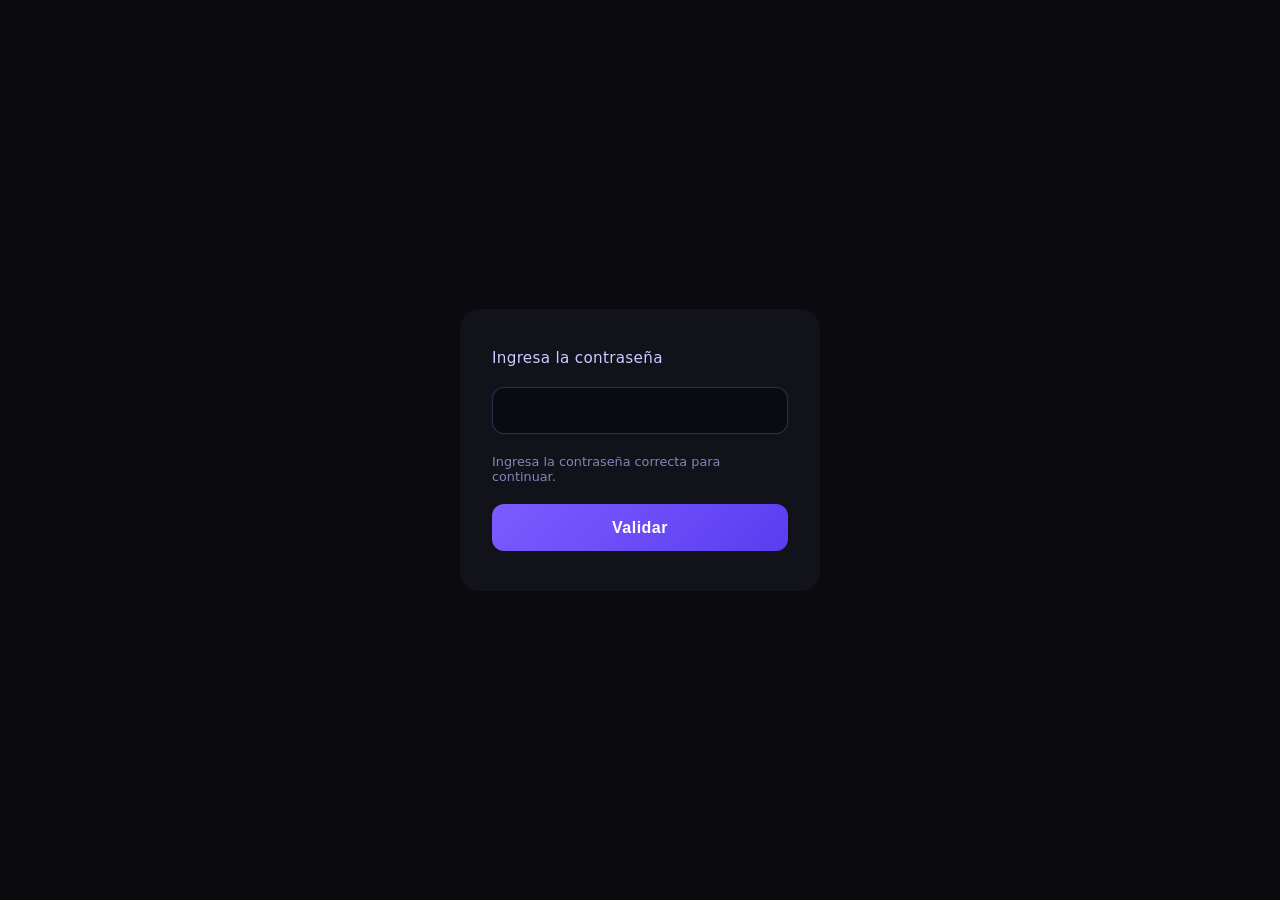
<file: index.html>
<!doctype html>
<html lang="en">
	<head>
		<meta charset="UTF-8" />
		<meta name="viewport" content="width=device-width, initial-scale=1.0" />
		<link rel="stylesheet" href="style.css" />
		<title>?</title>
	</head>
	<body>
		<main>
			<form>
				<label for="pass">Ingresa la contraseña</label>
				<input type="password" name="pass" id="pass" />
				<input type="submit" value="Validar" />
			</form>
		</main>
		<script src="app.js"></script>
	</body>
</html>
</file>
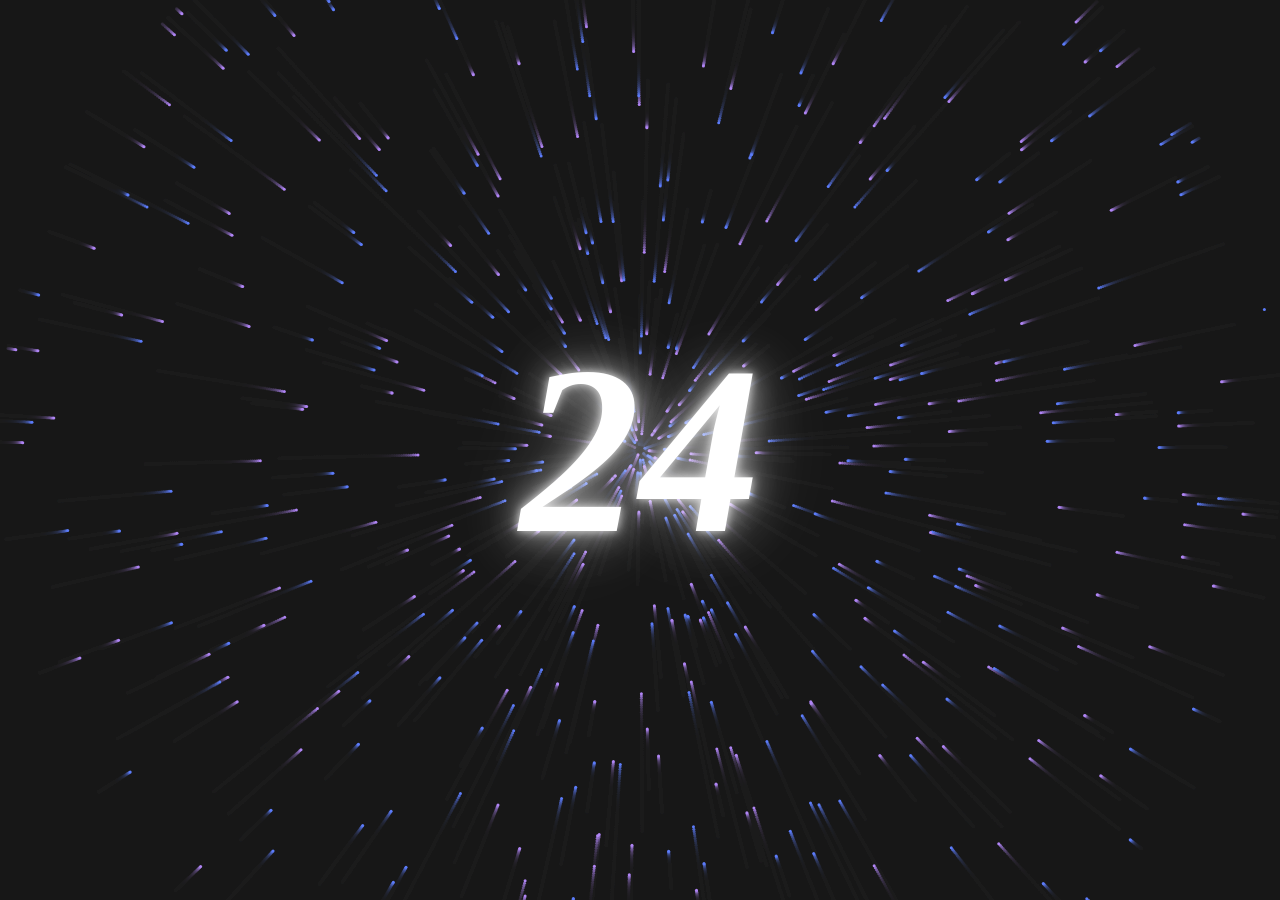
<file: bd.html>
<!doctype html>
<html lang="es">
	<head>
		<meta charset="UTF-8" />
		<meta name="viewport" content="width=device-width, initial-scale=1.0" />
		<title>Efecto Radial 24</title>
		<link rel="stylesheet" href="style.css" />
		<style>
			* {
				margin: 0;
				padding: 0;
				box-sizing: border-box;
			}

			body {
				background-color: #1a1a1a; /* Gris oscuro de fondo */
				overflow: hidden; /* Evita el scroll */
				height: 100vh;
				display: flex;
				justify-content: center;
				align-items: center;
				font-family:
					"Georgia", serif; /* Una fuente con serifas similar a la imagen */
			}

			#canvas {
				position: absolute;
				top: 0;
				left: 0;
				width: 100%;
				height: 100%;
				z-index: 1; /* Detrás del texto */
			}

			/* El número 24 */
			.center-number {
				position: relative;
				z-index: 2; /* Delante de las partículas */
				font-size: 15rem; /* Tamaño gigante */
				color: #ffffff;
				font-style: italic;
				font-weight: bold;

				/* Efecto Glow (brillo) moderno */
				text-shadow:
					0 0 10px rgba(255, 255, 255, 0.8),
					0 0 30px rgba(255, 255, 255, 0.6),
					0 0 60px rgba(255, 255, 255, 0.4),
					0 0 100px rgba(255, 255, 255, 0.2);

				/* Animación para que el brillo respire */
				animation: pulseGlow 3s ease-in-out infinite alternate;
			}

			@keyframes pulseGlow {
				0% {
					text-shadow:
						0 0 10px rgba(255, 255, 255, 0.6),
						0 0 30px rgba(255, 255, 255, 0.4),
						0 0 60px rgba(255, 255, 255, 0.2);
				}
				100% {
					text-shadow:
						0 0 20px rgba(255, 255, 255, 1),
						0 0 40px rgba(255, 255, 255, 0.8),
						0 0 80px rgba(255, 255, 255, 0.6),
						0 0 120px rgba(255, 255, 255, 0.4);
				}
			}
		</style>
	</head>
	<body>
		<!-- El canvas para las partículas -->
		<canvas id="canvas"></canvas>

		<!-- El número central con el brillo -->
		<div class="center-number">24</div>

		<script src="index.js"></script>
	</body>
</html>
</file>
<file: style.css>
* {
	box-sizing: border-box;
	margin: 0;
	padding: 0;
}

body {
	min-height: 100vh;
	display: flex;
	align-items: center;
	justify-content: center;
	background: #0a0a0f;
	font-family:
		system-ui,
		-apple-system,
		"Segoe UI",
		sans-serif;
	padding: 1rem;
}

main {
	width: 100%;
	display: flex;
	justify-content: center;
}

/* Animación de glow que se "enciende y se apaga" */
@keyframes glowPulse {
	0%,
	100% {
		box-shadow:
			0 0 0 1px rgba(120, 90, 255, 0.2),
			0 0 12px rgba(120, 90, 255, 0.15),
			0 0 30px rgba(120, 90, 255, 0.08),
			0 20px 50px rgba(0, 0, 0, 0.6);
	}
	50% {
		box-shadow:
			0 0 0 1px rgba(140, 110, 255, 0.55),
			0 0 30px rgba(140, 110, 255, 0.6),
			0 0 80px rgba(140, 110, 255, 0.35),
			0 20px 50px rgba(0, 0, 0, 0.6);
	}
}

form {
	position: relative;
	width: 100%;
	max-width: 360px;
	padding: 2.5rem 2rem;
	border-radius: 20px;
	background: rgba(20, 20, 30, 0.85);
	backdrop-filter: blur(12px);
	display: flex;
	flex-direction: column;
	gap: 1.25rem;
	animation: glowPulse 3s ease-in-out infinite;
	transition: transform 0.35s ease;
}

form:hover {
	transform: translateY(-2px);
	animation-play-state: paused;
	box-shadow:
		0 0 0 1px rgba(140, 110, 255, 0.65),
		0 0 40px rgba(140, 110, 255, 0.65),
		0 0 100px rgba(140, 110, 255, 0.35),
		0 20px 50px rgba(0, 0, 0, 0.6);
}

label {
	font-size: 0.95rem;
	font-weight: 500;
	letter-spacing: 0.02em;
	color: #cfc9ff;
}

input[type="password"] {
	width: 100%;
	padding: 0.85rem 1rem;
	border-radius: 12px;
	border: 1px solid rgba(140, 120, 255, 0.3);
	background: rgba(10, 10, 18, 0.9);
	color: #f0edff;
	font-size: 1rem;
	outline: none;
	transition:
		border-color 0.25s ease,
		box-shadow 0.25s ease;
}

input[type="password"]::placeholder {
	color: rgba(200, 190, 255, 0.4);
}

input[type="password"]:focus {
	border-color: rgba(150, 120, 255, 0.9);
	box-shadow:
		0 0 0 3px rgba(140, 110, 255, 0.2),
		0 0 20px rgba(140, 110, 255, 0.55);
}

/* Estados de validación del input */
input.valid {
	border-color: #3ddc97;
	box-shadow:
		0 0 0 3px rgba(61, 220, 151, 0.15),
		0 0 20px rgba(61, 220, 151, 0.5);
}

input.invalid {
	border-color: #ff5c7a;
	box-shadow:
		0 0 0 3px rgba(255, 92, 122, 0.15),
		0 0 20px rgba(255, 92, 122, 0.55);
	animation: shake 0.35s ease;
}

@keyframes shake {
	0%,
	100% {
		transform: translateX(0);
	}
	25% {
		transform: translateX(-6px);
	}
	75% {
		transform: translateX(6px);
	}
}

/* Botón submit con su propio glow "respirando" */
@keyframes buttonGlow {
	0%,
	100% {
		box-shadow:
			0 0 10px rgba(140, 110, 255, 0.35),
			0 0 25px rgba(140, 110, 255, 0.2);
	}
	50% {
		box-shadow:
			0 0 20px rgba(140, 110, 255, 0.75),
			0 0 50px rgba(140, 110, 255, 0.45);
	}
}

input[type="submit"] {
	width: 100%;
	padding: 0.9rem 1rem;
	border: none;
	border-radius: 12px;
	cursor: pointer;
	font-size: 1rem;
	font-weight: 600;
	letter-spacing: 0.03em;
	color: #ffffff;
	background: linear-gradient(135deg, #7c5cff, #5a3df0);
	transition:
		transform 0.2s ease,
		filter 0.2s ease;
	animation: buttonGlow 2.5s ease-in-out infinite;
}

input[type="submit"]:hover {
	transform: translateY(-2px);
	filter: brightness(1.15);
	animation-play-state: paused;
	box-shadow:
		0 0 25px rgba(140, 110, 255, 0.9),
		0 0 60px rgba(140, 110, 255, 0.55);
}

input[type="submit"]:active {
	transform: translateY(0);
	filter: brightness(0.95);
}

input[type="submit"]:focus-visible {
	outline: 2px solid rgba(180, 160, 255, 0.9);
	outline-offset: 3px;
}

.hint {
	font-size: 0.8rem;
	min-height: 1rem;
	color: #8a83b8;
	transition: color 0.25s ease;
}

.hint.error {
	color: #ff5c7a;
}

.hint.ok {
	color: #3ddc97;
}
</file>
